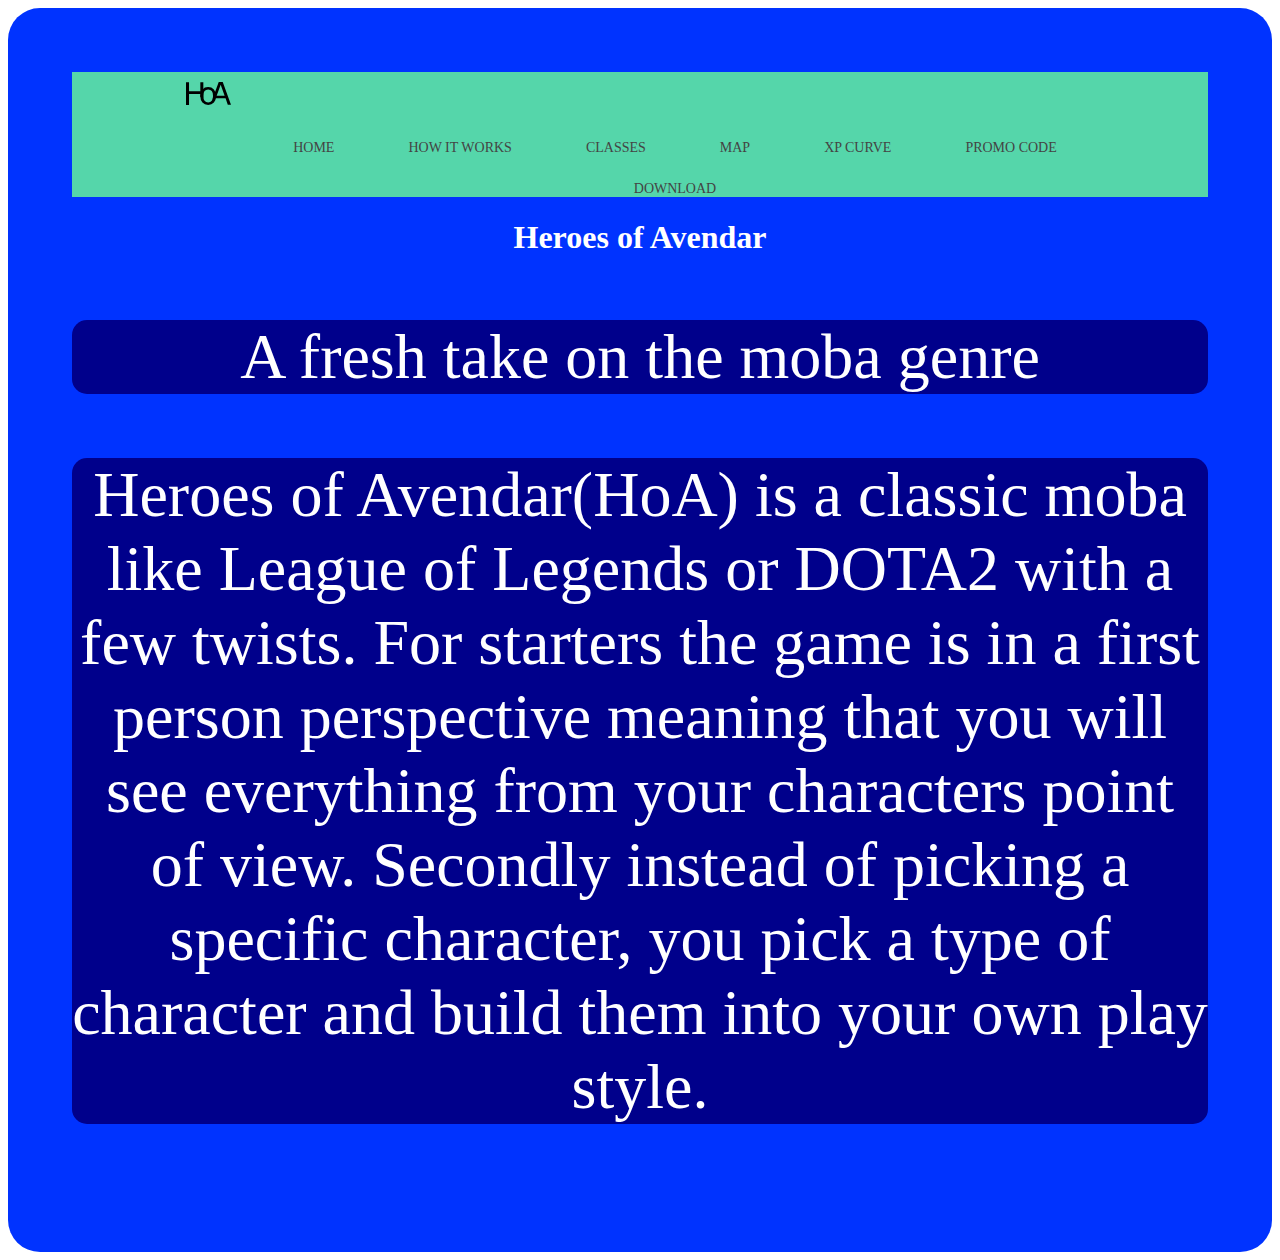
<file: index.html>
<!DOCTYPE html>
<html lang="en" dir="ltr">
  <head>
    <meta charset="utf-8">
    <title>Heroes of Avendar</title>
    <link rel="stylesheet" href="css/style.css">
  </head>

  <header>
    <div class="container">
      <img src="images/HoA.svg" alt="logo" class="logo">

      <nav>
        <ul>
          <li><a href="index.html">Home</a></li>
          <li><a href="pages/how.html">How it works</a></li>
          <li><a href="pages/classes.html">Classes</a></li>
          <li><a href="pages/map.html">Map</a></li>
          <li><a href="pages/xpCurve.html">Xp Curve</a></li>
          <li><a href="pages/promoCode.html">Promo Code</a></li>
          <li><a href="pages/download.html">Download</a></li>

        </ul>
      </nav>

    </div>
  </header>

  <body>
    <h1>Heroes of Avendar</h1>
    <div>
      <p>A fresh take on the moba genre</p>
    </div>
    <p>Heroes of Avendar(HoA) is a classic moba like League of Legends or DOTA2 with a few twists.
    For starters the game is in a first person perspective meaning that you will see everything from your characters point of view.
    Secondly instead of picking a specific character, you pick a type of character and build them into your own play style.  </p>
  </body>
</html>
</file>
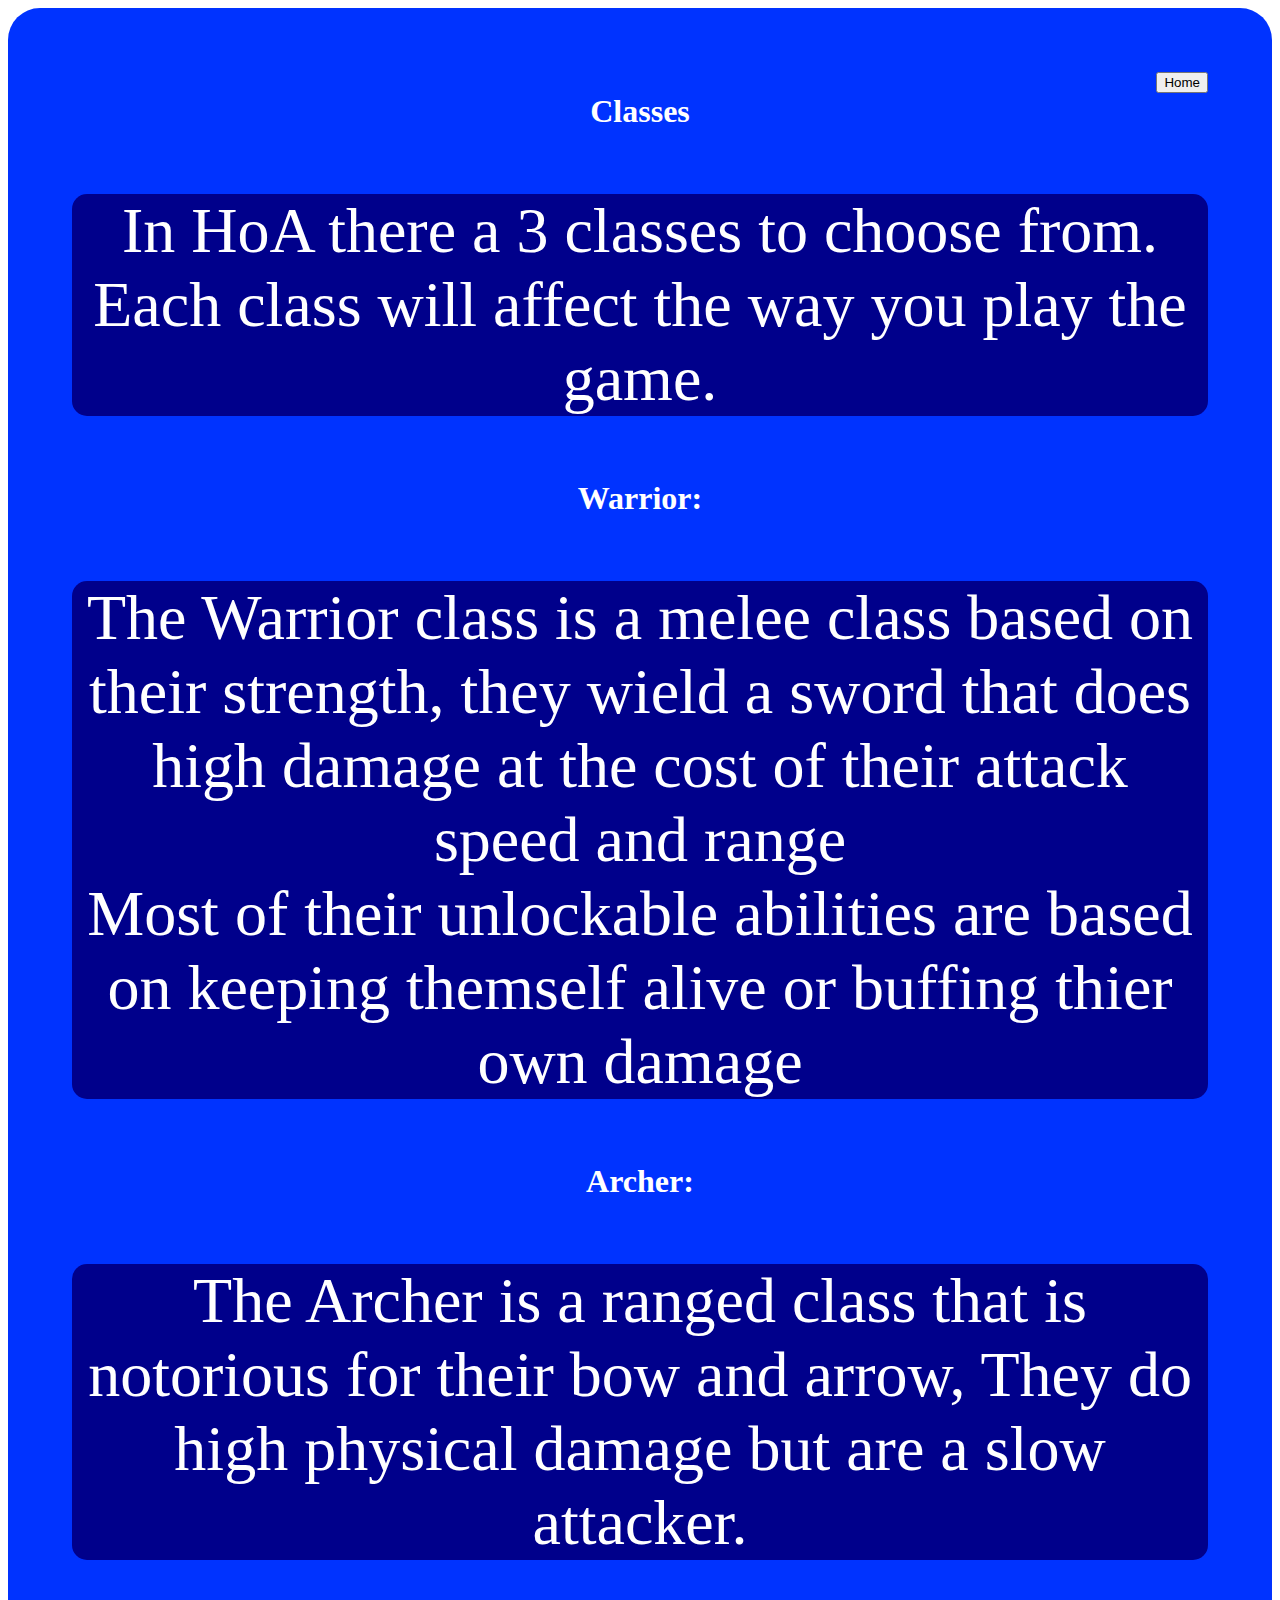
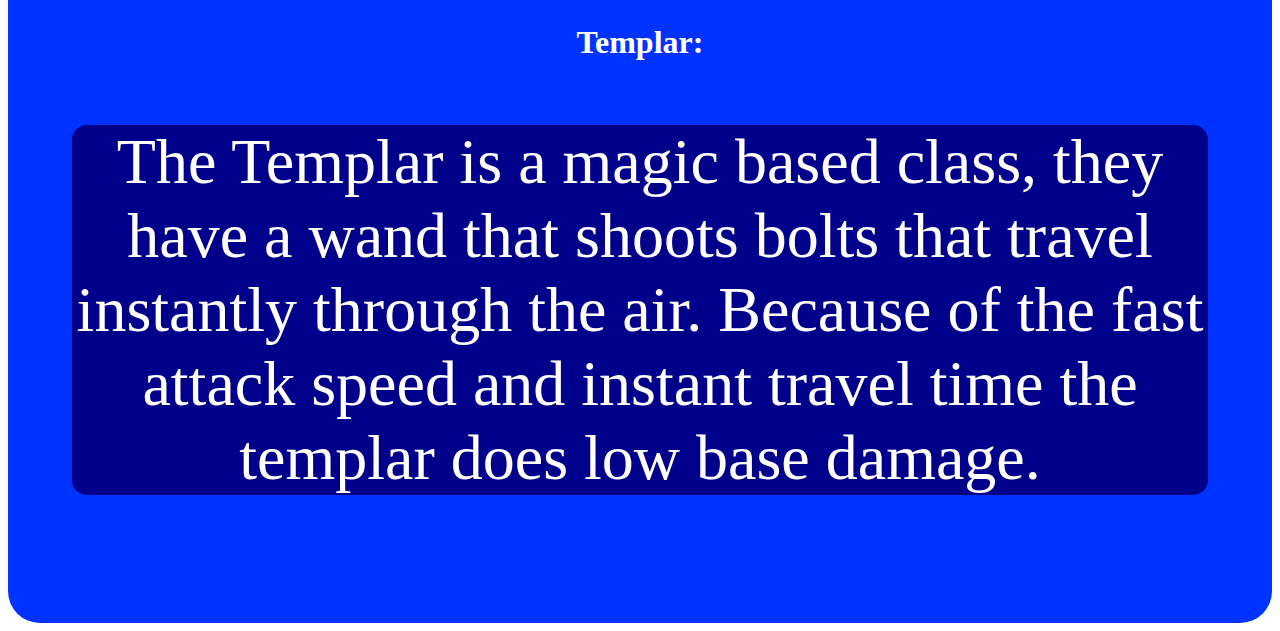
<file: pages/classes.html>
<!DOCTYPE html>
<html lang="en" dir="ltr">
  <head>
    <meta charset="utf-8">
    <title>Classes</title>
    <link rel="stylesheet" href="../css/style.css">
  </head>
  <body>
    <nav>
      <a href="../index.html"><button type="button" name="button">Home</button></a>
    </nav>
    <h1>Classes</h1>
    <p>In HoA there a 3 classes to choose from. Each class will affect the way you play the game.</p>

    <h1>Warrior:</h1>
    <p>The Warrior class is a melee class based on their strength, they wield a sword that does high damage at the cost of their attack speed and range <br> Most of their unlockable abilities are based on keeping themself alive or buffing thier own damage</p>

    <h1>Archer:</h1>
    <p>The Archer is a ranged class that is notorious for their bow and arrow, They do high physical damage but are a slow attacker.</p>

    <h1>Templar:</h1>
    <p>The Templar is a magic based class, they have a wand that shoots bolts that travel instantly through the air.
      Because of the fast attack speed and instant travel time the templar does low base damage.</p>

  </body>
</html>
</file>
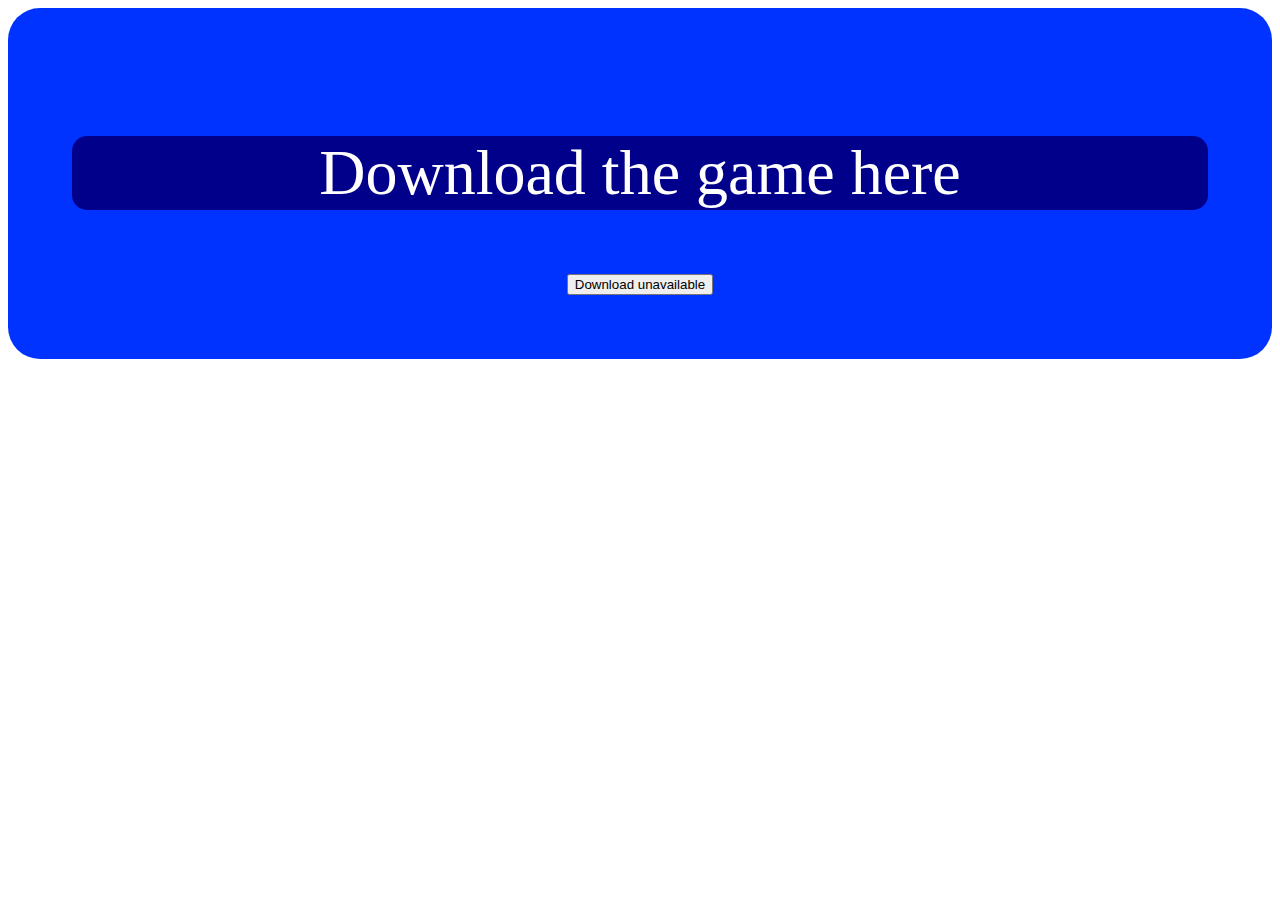
<file: pages/download.html>
<!DOCTYPE html>
<html lang="en" dir="ltr">
  <head>
    <meta charset="utf-8">
    <title>Download</title>
    <link rel="stylesheet" href="../css/style.css">
  </head>
  <body>
    <p>Download the game here</p>
    <button onclick="buttonClicked()" type="button" name="button">Download unavailable</button>
    <script type="text/javascript" src="../scr/download.js"></script>
  </body>
</html>
</file>
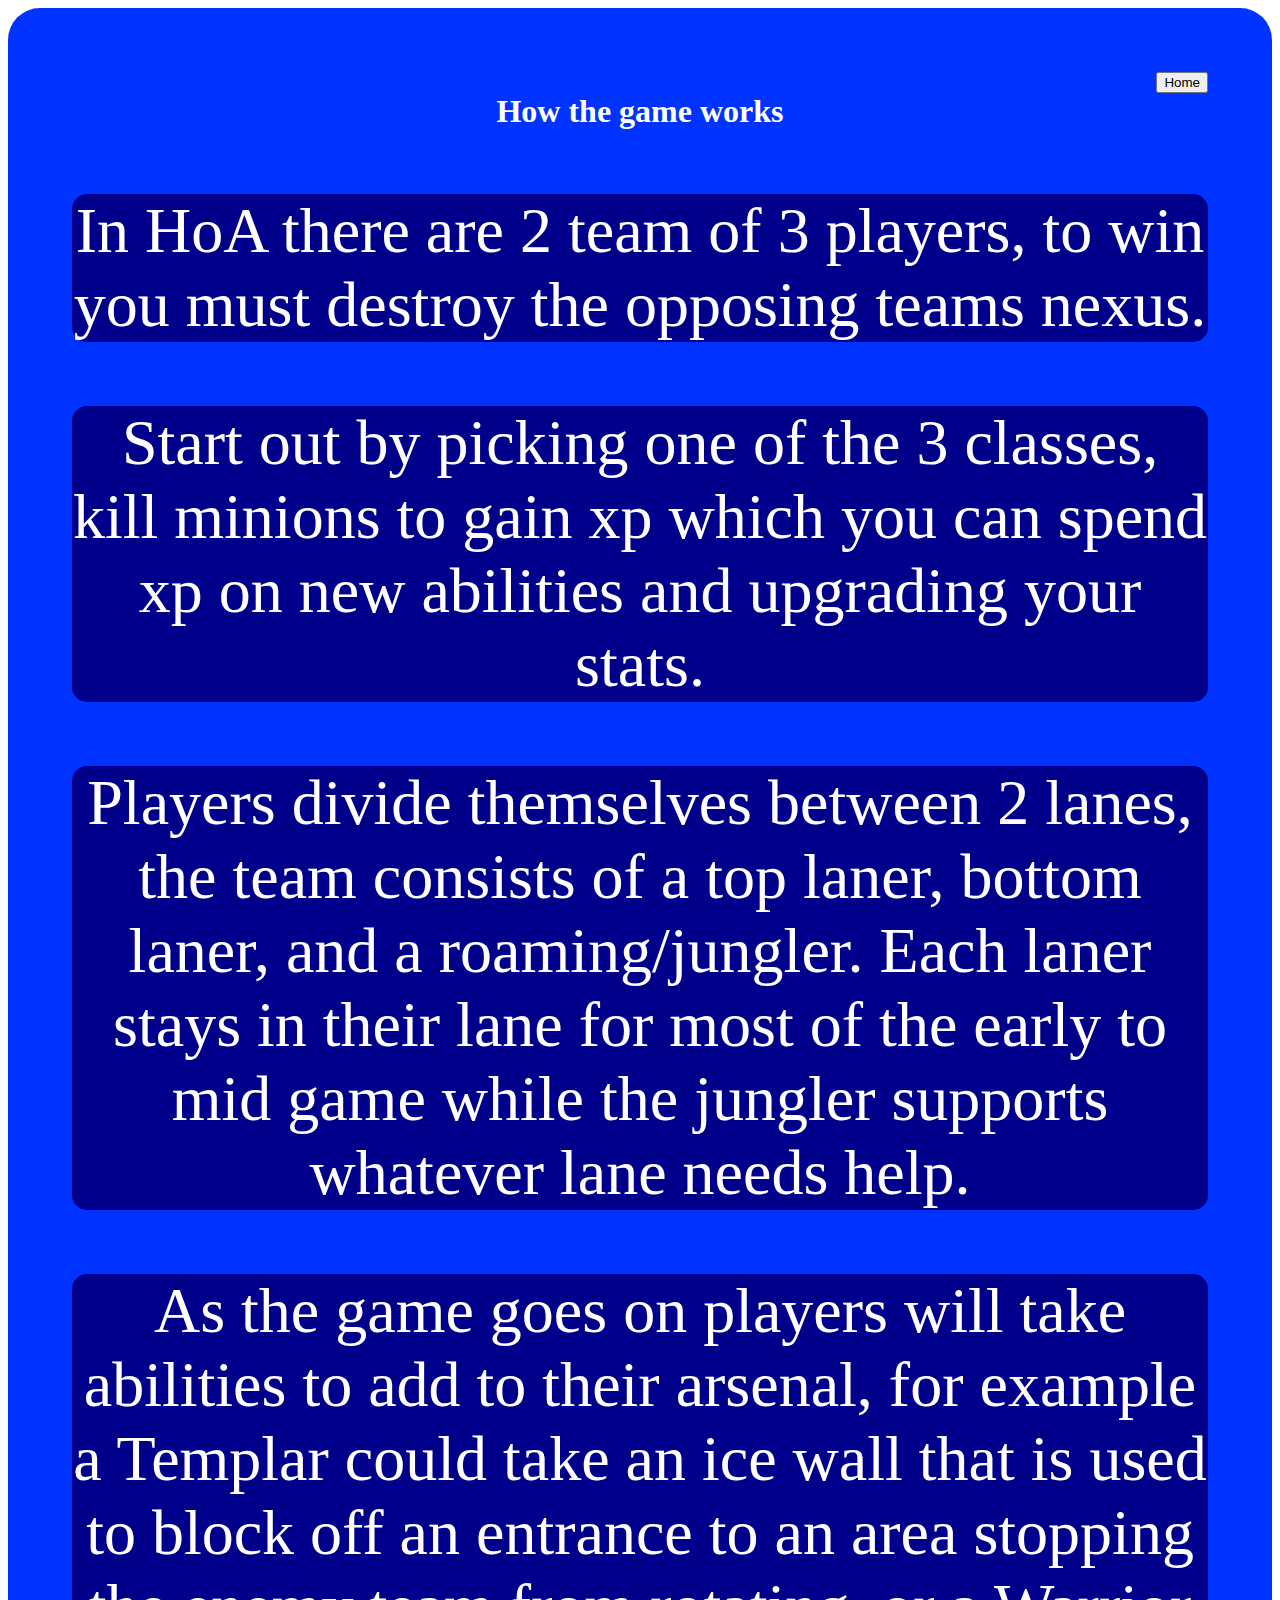
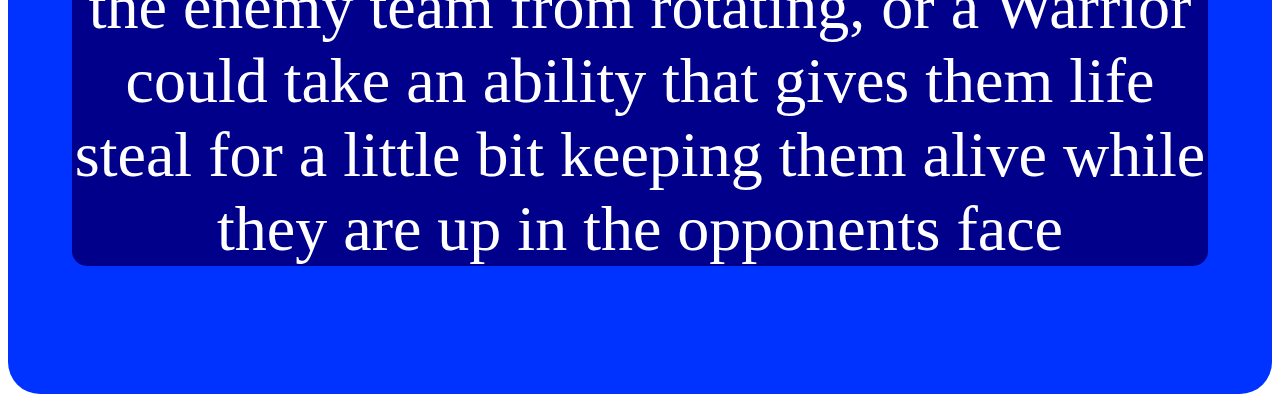
<file: pages/how.html>
<!DOCTYPE html>
<html lang="en" dir="ltr">
  <head>
    <meta charset="utf-8">
    <title>How it works</title>
      <link rel="stylesheet" href="../css/style.css">
  </head>
  <body>
    <nav>
      <a href="../index.html"><button type="button" name="button">Home</button></a>
    </nav>
    <h1>How the game works</h1>
    <p>In HoA there are 2 team of 3 players, to win you must destroy the opposing teams nexus.</p>
    <p>Start out by picking one of the 3 classes, kill minions to gain xp which you can spend xp on new abilities and upgrading your stats.</p>
    <p>Players divide themselves between 2 lanes, the team consists of a top laner, bottom laner, and a roaming/jungler.
      Each laner stays in their lane for most of the early to mid game while the jungler supports whatever lane needs help.</p>
    <p>As the game goes on players will take abilities to add to their arsenal,
      for example a Templar could take an ice wall that is used to block off an entrance to an area stopping the enemy team from rotating,
      or a Warrior could take an ability that gives them life steal for a little bit keeping them alive while they are up in the opponents face</p>
  </body>
</html>
</file>
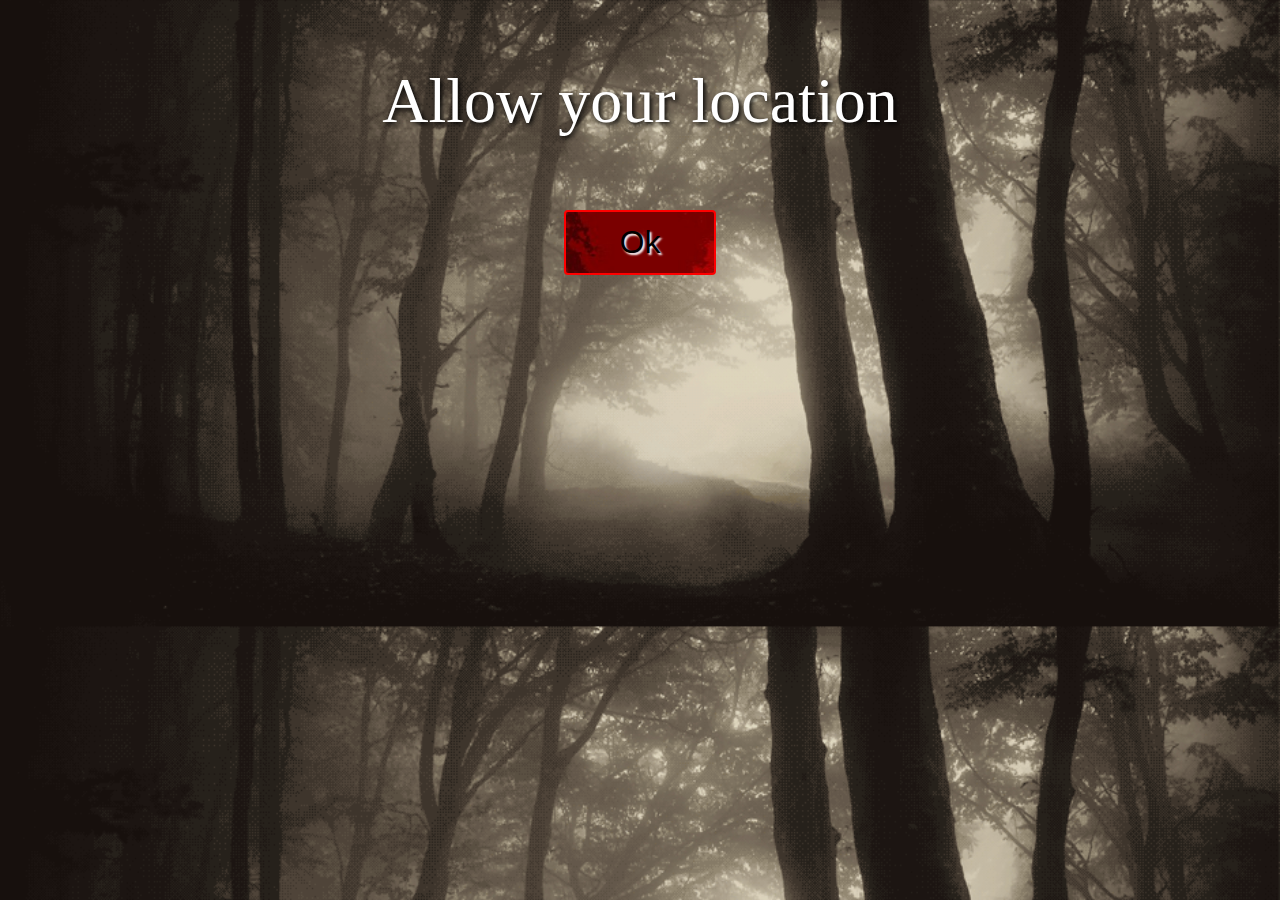
<file: pages/location.html>
<!DOCTYPE html>
<html lang="en" dir="ltr">
  <head>
    <meta charset="utf-8">
    <title>Accept it</title>
    <link rel="stylesheet" href="../css/run.css">
  </head>
  <body>
    <p>Allow your location</p>
    <button type="button" onclick="pressedButton()" name="button">Ok</button>
    <script type="text/javascript" src="../scr/location.js"></script>
  </body>
</html>
</file>
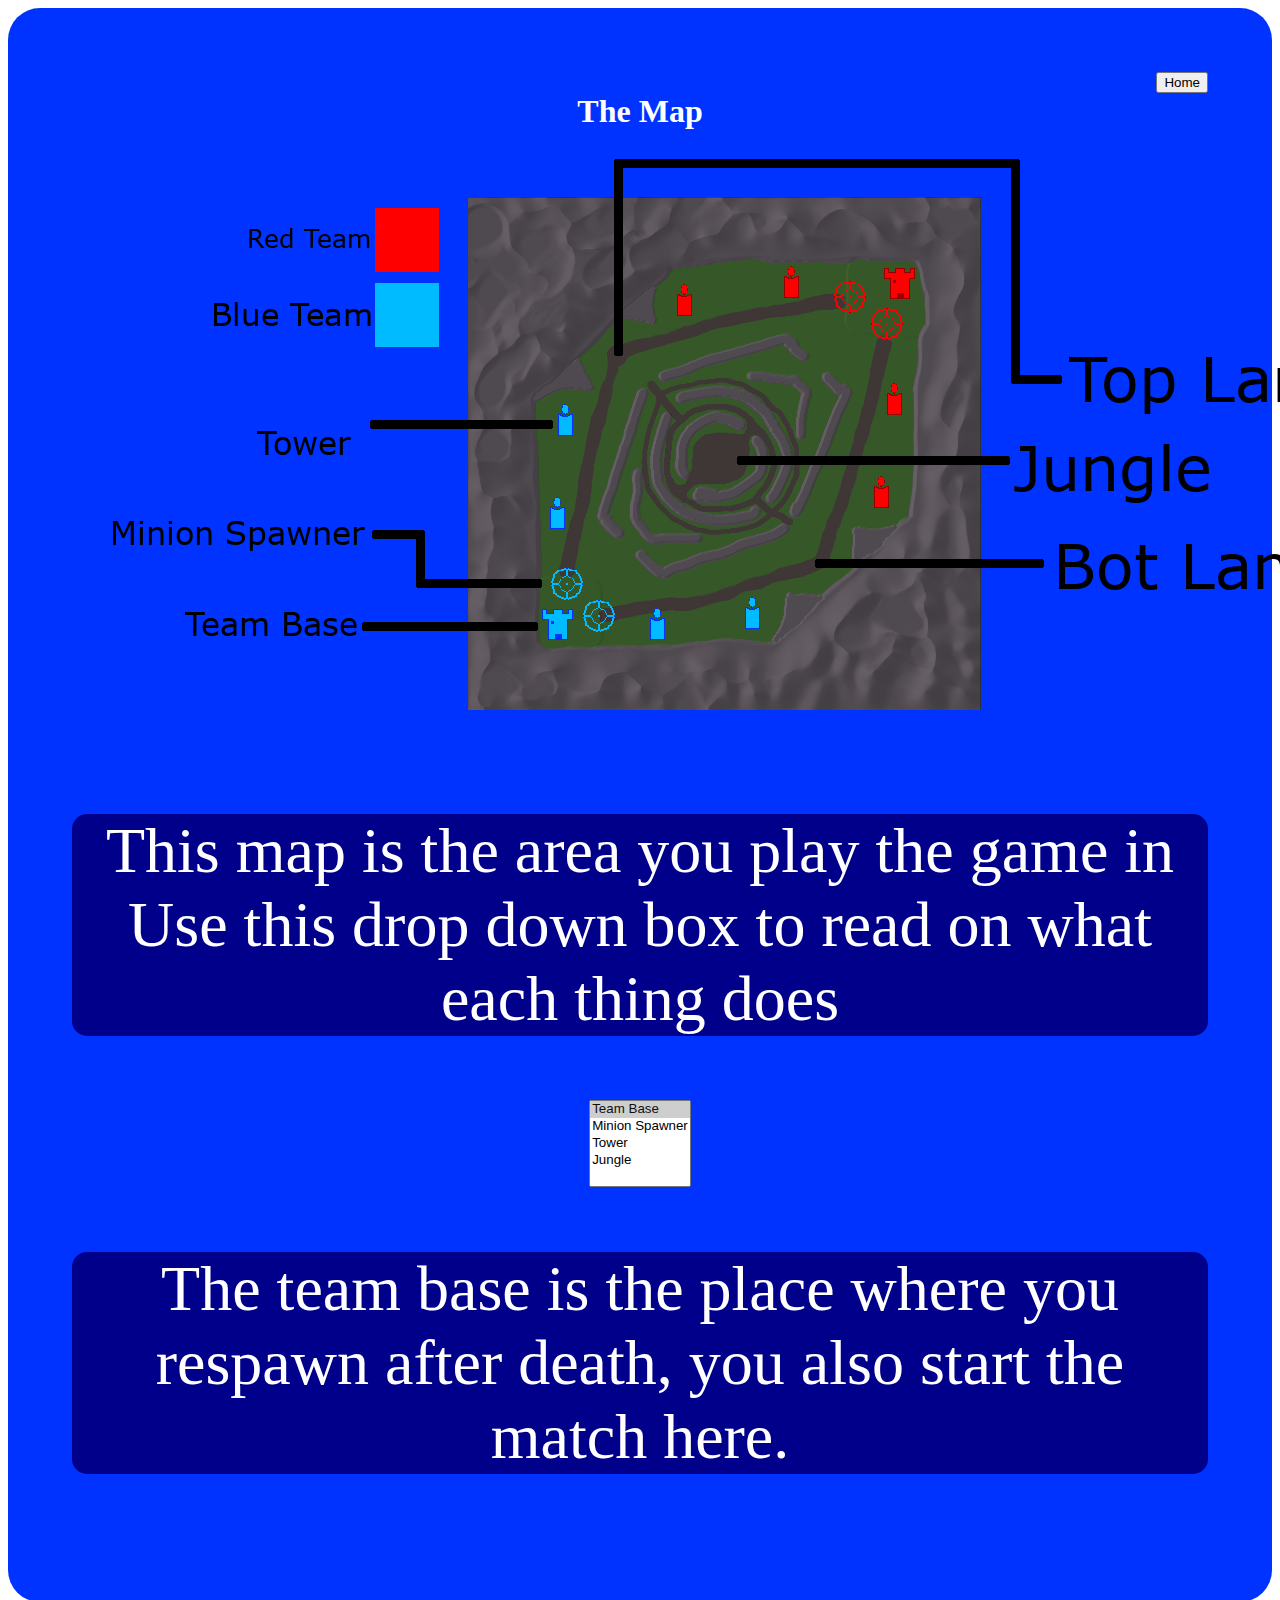
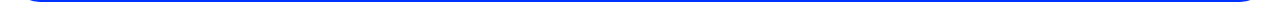
<file: pages/map.html>
<!DOCTYPE html>
<html lang="en" dir="ltr">
  <head>
    <meta charset="utf-8">
    <title>Map</title>
    <link rel="stylesheet" href="../css/style.css">
  </head>
  <body>
    <nav>
      <a href="../index.html"><button type="button" name="button">Home</button></a>
    </nav>
    <h1>The Map</h1>
    <img src="../images/labledMap.png" alt="Game Map">

    <p>This map is the area you play the game in <br> Use this drop down box to read on what each thing does</p>
    <select onchange="updateDesc()" value="1" name="map" id="map" multiple size="5">
      <option selected value="0">Team Base</option>
      <option value="1">Minion Spawner</option>
      <option value="2">Tower</option>
      <option value="3">Jungle</option>
    </select>

    <p id="ans"></p>
    <script type="text/javascript" src="../scr/map.js"></script>
  </body>
</html>
</file>
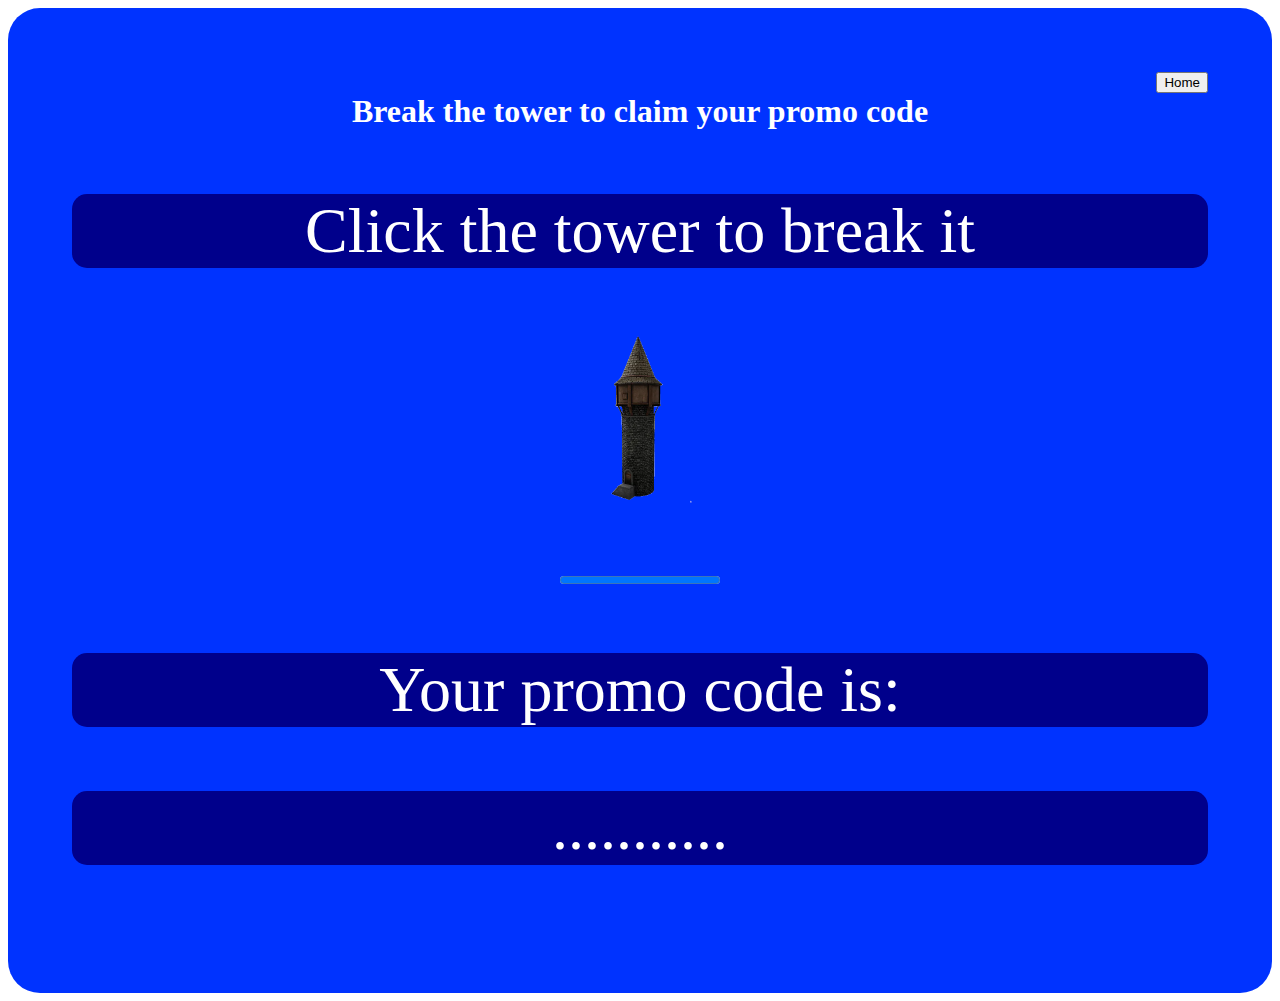
<file: pages/promoCode.html>
<!DOCTYPE html>
<html lang="en" dir="ltr">
  <head>
    <meta charset="utf-8">
    <title>Promocode</title>
    <link rel="stylesheet" href="../css/style.css">
  </head>
  <body>
    <nav>
      <a href="../index.html"><button type="button" name="button">Home</button></a>
    </nav>
    <h1>Break the tower to claim your promo code</h1>
    <p>Click the tower to break it</p>
    <img class="towerHover" src="../images/tower.png" onclick="pressedButton()" id="towerIMG" width="15%"  alt="Tower">
    <p></p>
    <progress value="100" max="100" id="bar"></progress>
    <p>Your promo code is:<p id="promoCode">...........</p></p>

    <script type="text/javascript" src="../scr/promoCode.js"></script>
  </body>
</html>
</file>
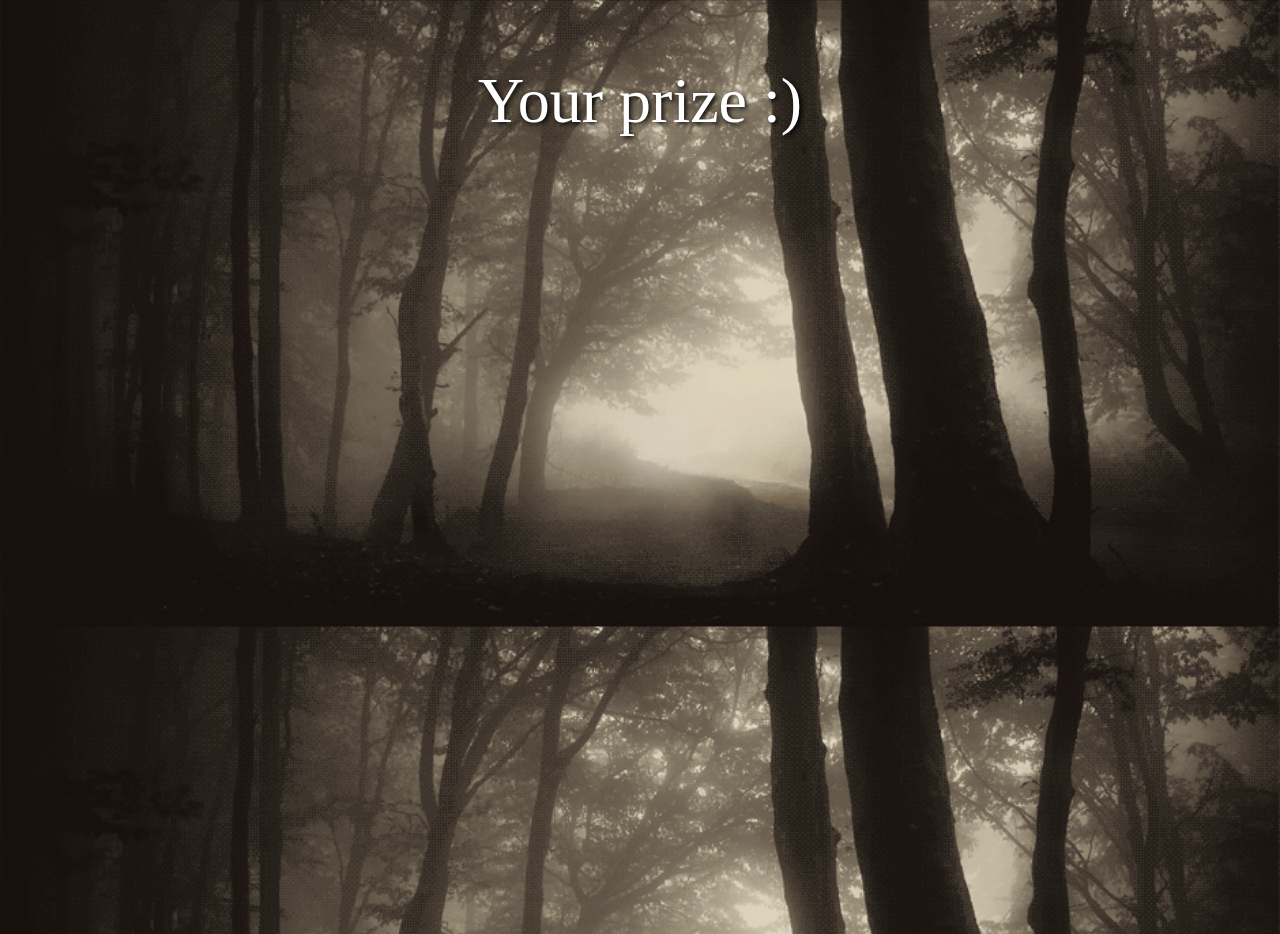
<file: pages/redRoom.html>
<!DOCTYPE html>
<html lang="en" dir="ltr">
  <head>
    <meta charset="utf-8">
    <title>GETOUTGETOUTGETOUTGETOUT</title>
    <link rel="stylesheet" href="../css/run.css">
  </head>
  <body>
    <p>Your prize :)</p>
    <iframe width="1280" height="720" src="https://www.youtube.com/embed/r8mm-Kd-9Lo" title="Your Prize" frameborder="0" allow="accelerometer; autoplay; clipboard-write; encrypted-media; gyroscope; picture-in-picture" allowfullscreen></iframe>
  </body>
</html>
</file>
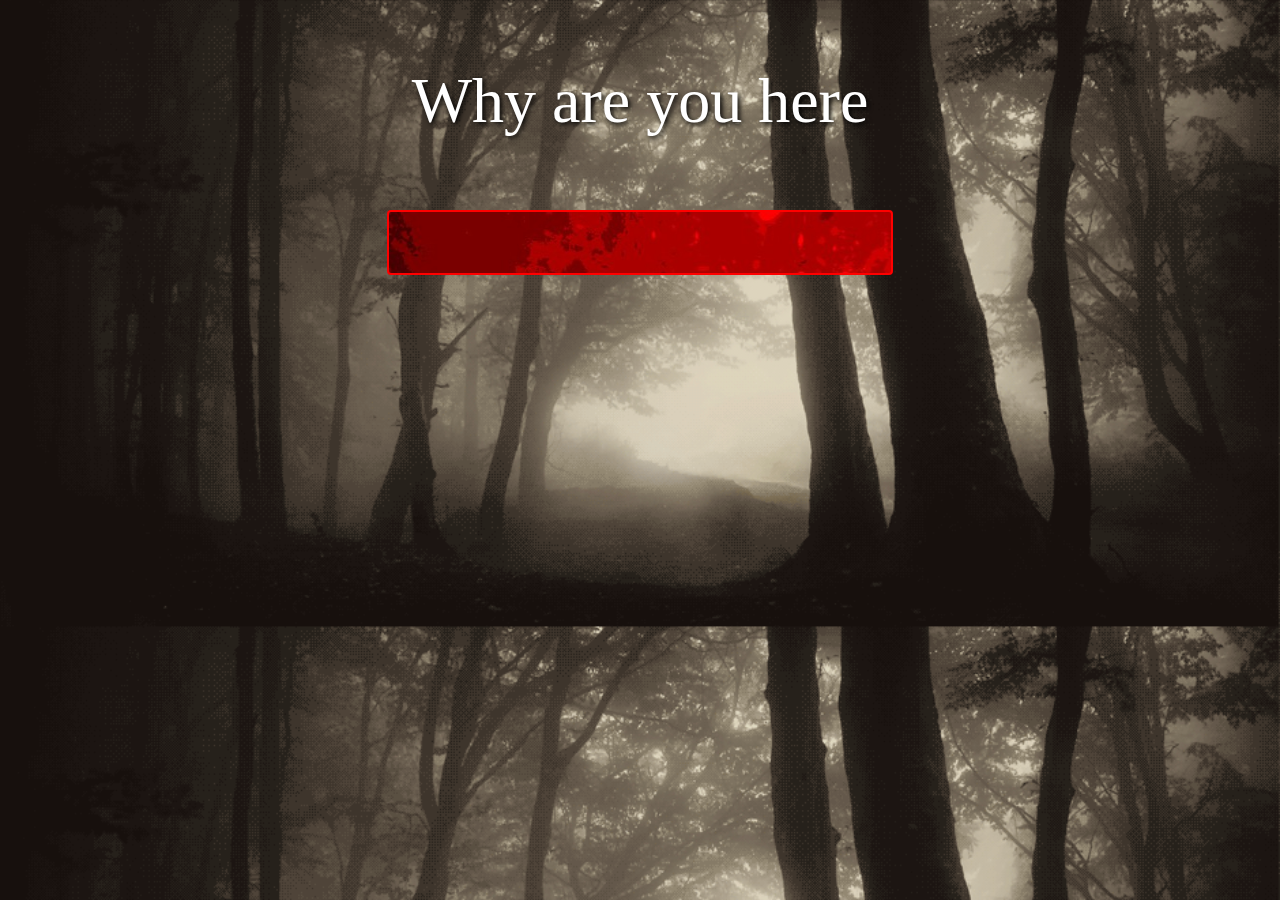
<file: pages/terror.html>
<!DOCTYPE html>
<html lang="en" dir="ltr">
  <head>
    <meta charset="utf-8">
    <title>What are you doing here mercer</title>
    <link rel="stylesheet" href="../css/run.css">
  </head>
  <body>
    <p>Why are you here</p>
    <input type="text" onchange="updateTextBox()" id="response">
    <script type="text/javascript" src="../scr/terror.js"></script>
  </body>
</html>
</file>
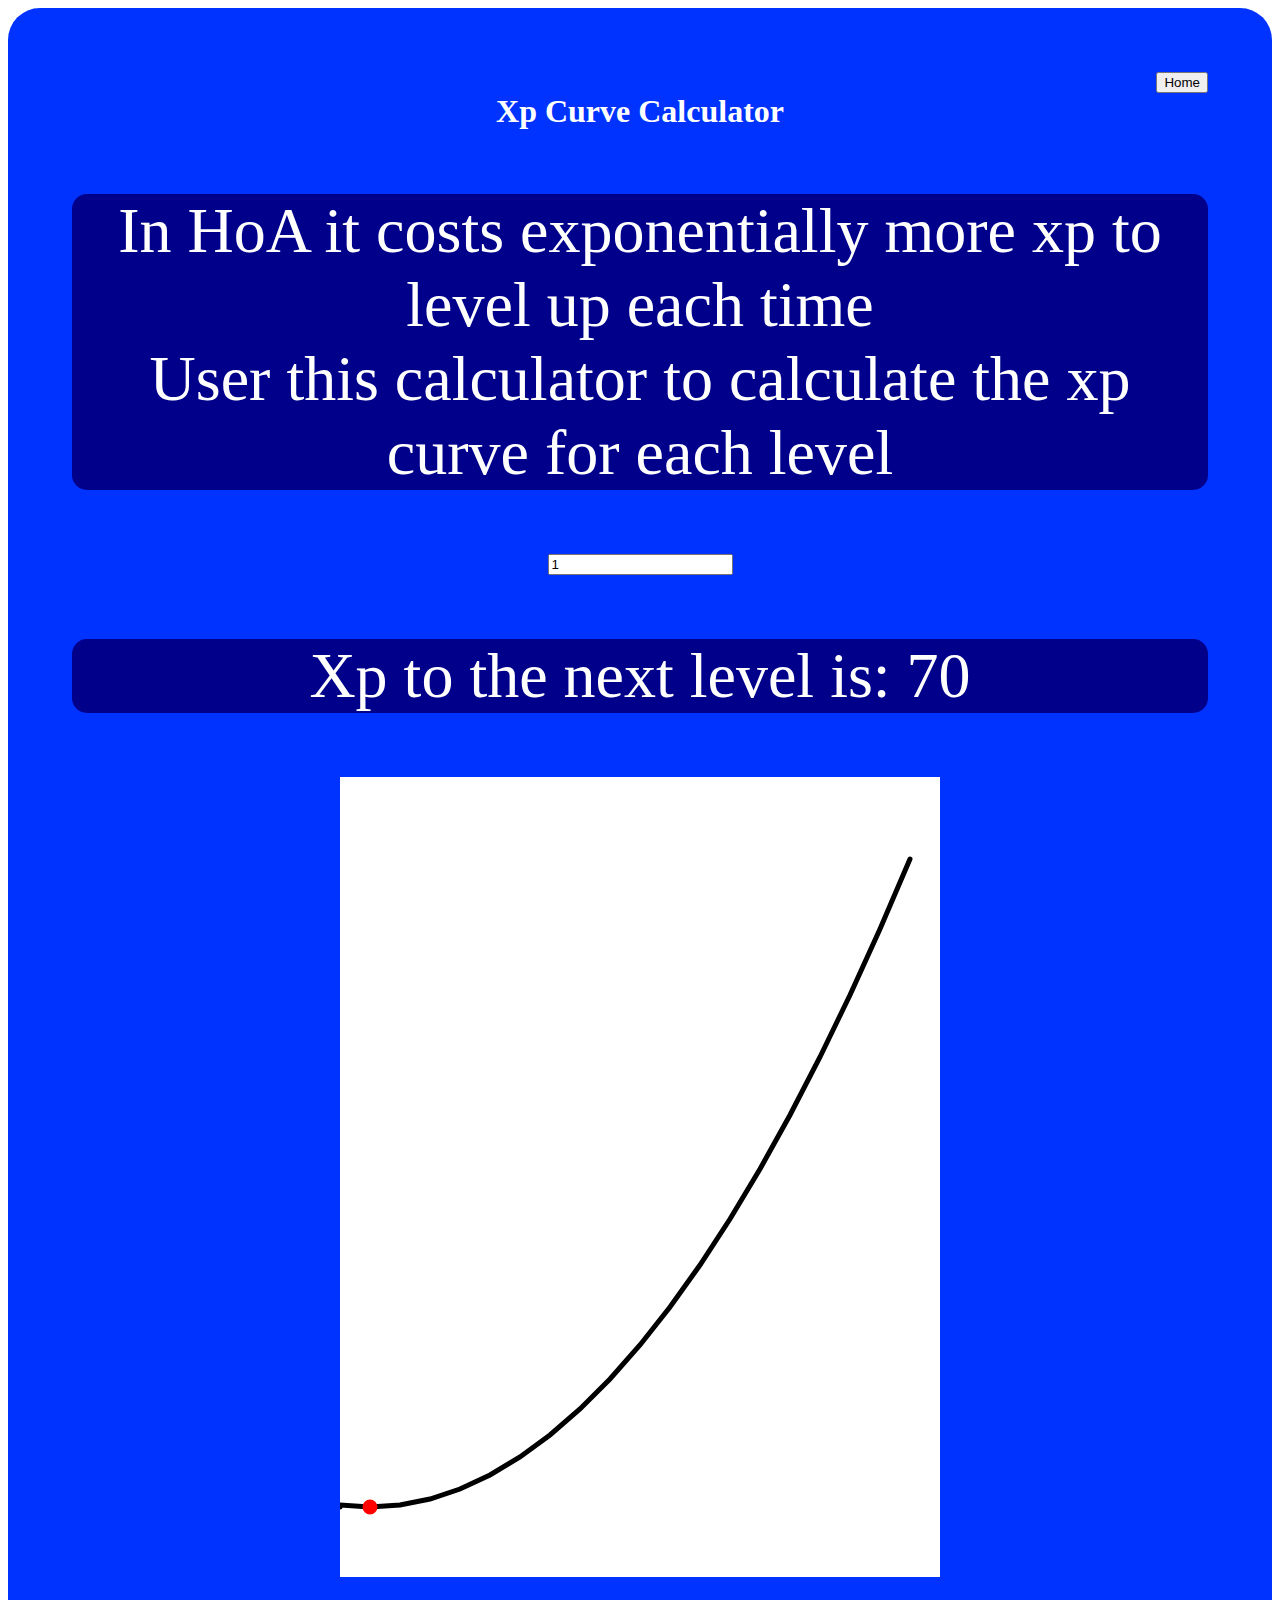
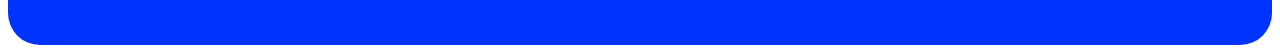
<file: pages/xpCurve.html>
<!DOCTYPE html>
<html lang="en" dir="ltr">
  <head>
    <meta charset="utf-8">
    <title>Xp Curve</title>
    <link rel="stylesheet" href="../css/style.css">
  </head>
  <body>
    <nav>
      <a href="../index.html"><button type="button" name="button">Home</button></a>
    </nav>
    <h1>Xp Curve Calculator</h1>
    <p>In HoA it costs exponentially more xp to level up each time <br> User this calculator to calculate the xp curve for each level </p>
    <input type="number" id="level" value="1" onchange="pressedButton()">
    <p></p>


    <p>Xp to the next level is: <a id="ans"></a></p>

    <canvas id="canvas" width="600" height="800"></canvas>

    <script type="text/javascript" src="../scr/xpCurve.js">

    </script>
  </body>
</html>
</file>
<file: css/style.css>
html {
 background-color: #FFFFFF
}

body {
  background-color: #0033ff;
  text-align: center;
  padding: 64px;
  border-radius: 32px;
}

header {
  background: #55d6aa;
}

nav {
  float: right;
}

header::after {
  content: '';
  display: table;
  clear: both;
}

nav ul {
  margin: 0;
  padding: 0;
  list-style: none;

}

nav li {
  display: inline-block;
  margin-left: 70px;
  padding-top: 12%
}

h1 {
  font-size: 128;
  color: #FFFFFF;
}

p {
  font-size: 64px;
  color: #FFFFFF;
  opacity: 1;
}

ul {
	color: #2898FF;
}

p {
  background-color: darkblue;
  border-radius: 15px;
}

/*Footer*/
footer {
	text-align: center;
}

.towerHover {
  opacity: 1;
  transition: opacity 0.3s;
}


.towerHover:hover {
  opacity: 0.5;
  transition: opacity 0.5s;
  cursor: pointer;
}

.container {
  width: 80%;
  margin: 0 auto;
}

.container {
	width: 80%;
	margin: 0 auto;
}

header {
  background: #55d6aa;
}

header::after {
  content: '';
  display: table;
  clear: both;
}

.logo {
  float: left;
  width: 5%;
  padding: 10px 0;
}

nav {
  float: right;
}

nav ul {
  margin: 0;
  padding: 0;
  list-style: none;
}

nav li {
  display: inline-block;
  margin-left: 70px;
  padding-top: 23px;

  position: relative;
}

nav a {
  color: #444;
  text-decoration: none;
  text-transform: uppercase;
  font-size: 14px;
}

nav a:hover {
  color: #000;
}

nav a::before {
  content: '';
  display: block;
  height: 5px;
  background-color: #444;

  position: absolute;
  top: 0;
  width: 0%;

  transition: all ease-in-out 250ms;
}

nav a:hover::before {
  width: 100%;
}
</file>
<file: css/run.css>
html {
  background-image: url("../images/TerrorBackground.gif");
  background-size: 100%;
}
body {
  text-align: center;
}
p {
  font-size: 64px;
  color: white;
  text-shadow: 2px 2px 5px #000000;
}

input {
  width: 40%;
  padding: 12px 20px;
  margin: 8px 0;

  box-sizing: border-box;

  font-size: 32px;
  text-align: center;
  text-shadow: 2px 2px 2px #FFFFFF;

  border: 2px solid red;
  border-radius: 4px;

  background-image: url("../images/blood.jpg");
}

button {
  width: 12%;
  padding: 12px 20px;
  margin: 8px 0;

  font-size: 32px;
  text-align: center;
  text-shadow: 2px 2px 2px #FFFFFF;

  border: 2px solid red;
  border-radius: 4px;

  background-image: url("../images/blood.jpg");

}
</file>
